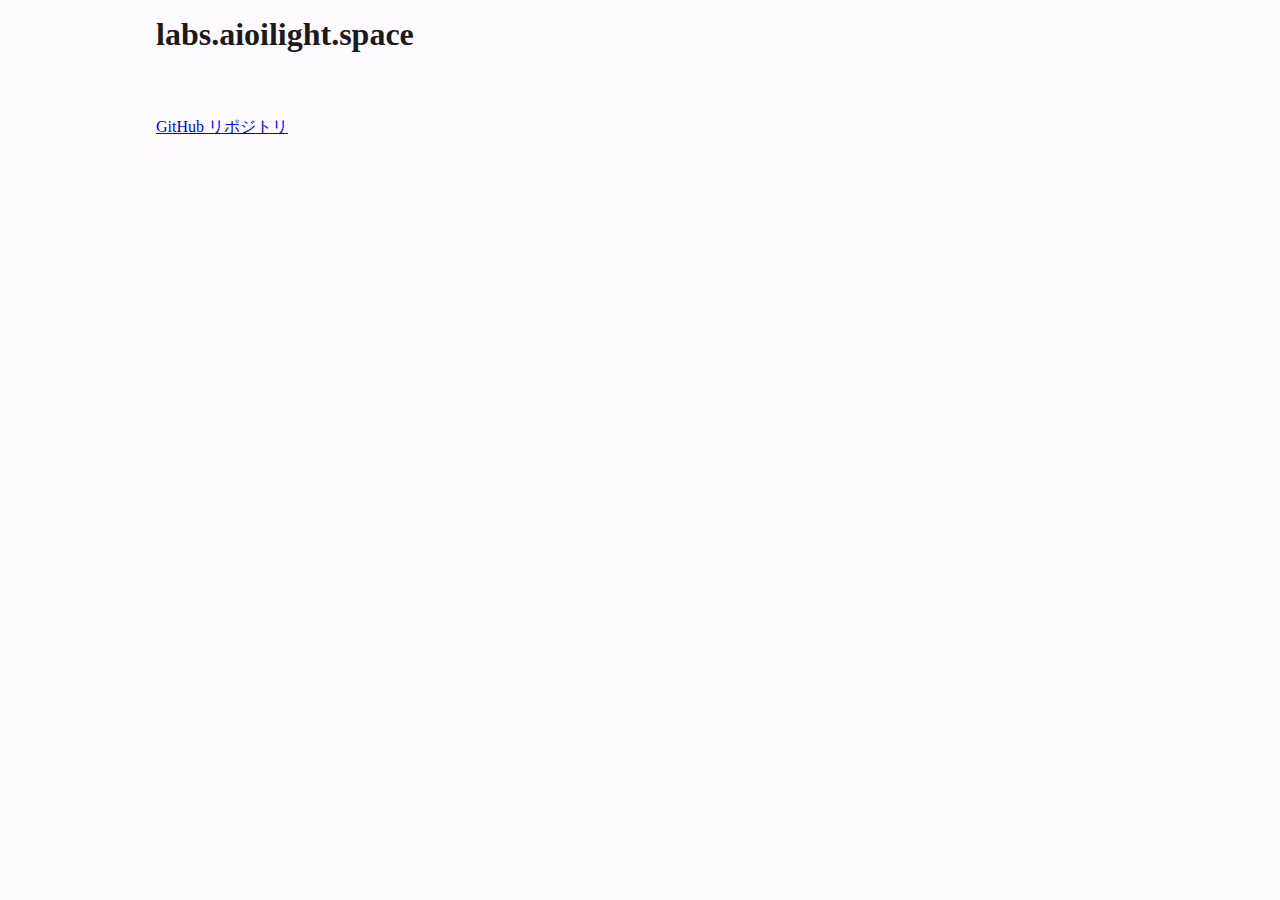
<file: index.html>
<!DOCTYPE html>
<html>
    <!--nobanner-->
    <head>
        <meta charset="utf-8">
        <meta name="viewport" content="width=device-width, initial-scale=1">
        <link rel="stylesheet" href="/global.css">
        <title>labs.aioilight.space</title>
    </head>
    <body>
        <main class="wrapper">
            <h1>labs.aioilight.space</h1>

            <div class="xrea-ad">
                <script type="text/javascript" src="https://cache1.value-domain.com/xa.j?site=aioilight.s1007.xrea.com" charset="Shift_JIS"></script>
            </div>

            <p><a href="https://github.com/AioiLight/labs.aioilight.space" target="_blank">GitHub リポジトリ</a></p>
        </main>
    </body>
</html>
</file>
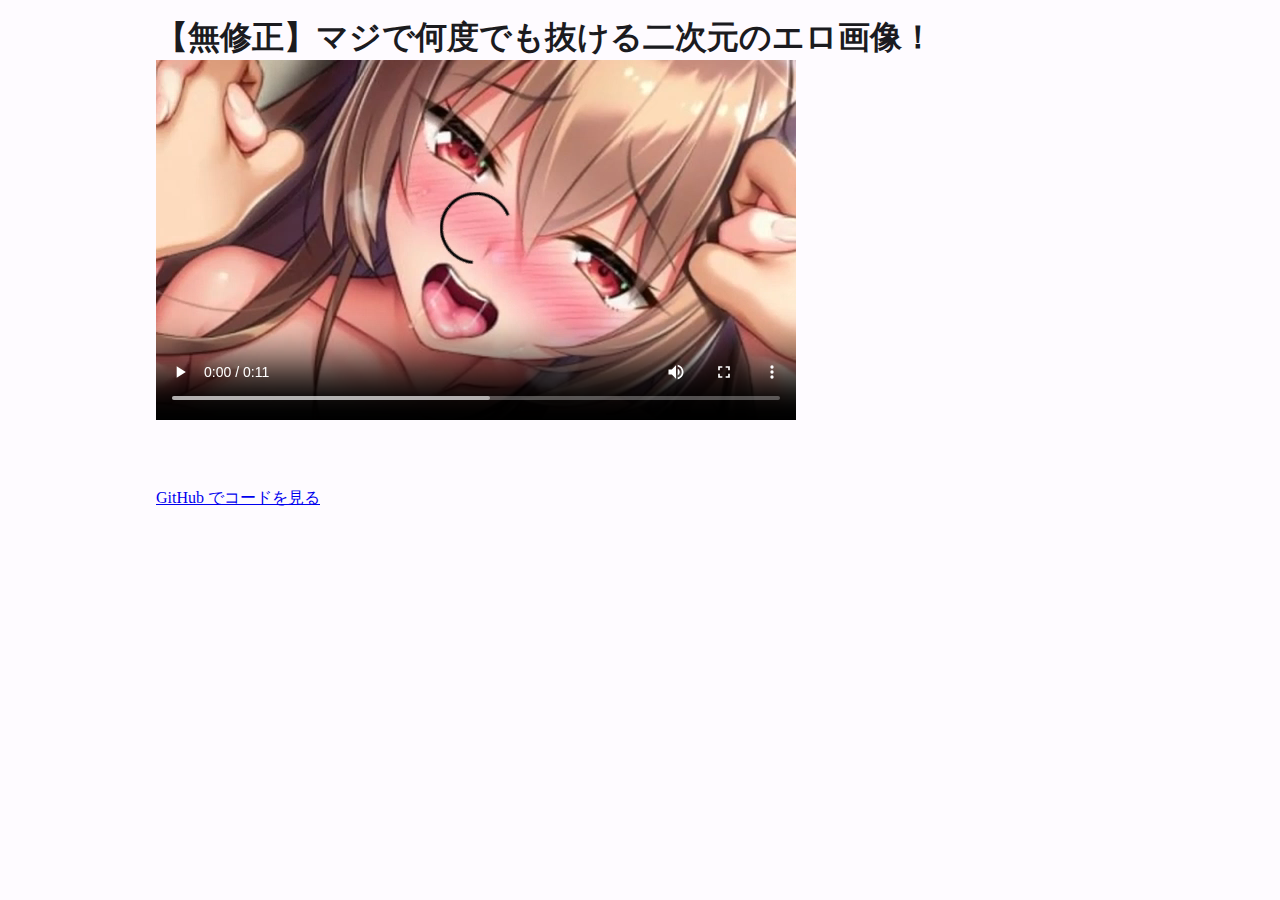
<file: shibata/index.html>
<!DOCTYPE html>
<html>
    <!--nobanner-->
    <head>
        <meta charset="utf-8">
        <meta name="viewport" content="width=device-width, initial-scale=1">
        <link rel="stylesheet" href="/global.css">
        <link rel="stylesheet" href="./index.css">
        <title>【無修正】マジで何度でも抜ける二次元のエロ画像！</title>
        <meta property="og:url" content="https://labs.aioilight.space/shibata/">
        <meta property="og:title" content="【無修正】マジで何度でも抜ける二次元のエロ画像！">
        <meta property="og:type" content="website">
        <meta property="og:description" content="【無修正】マジで何度でも抜ける二次元のエロ画像！">
        <meta property="og:image" content="https://labs.aioilight.space/shibata/shibata.webp">
        <meta name="twitter:card" content="summary_large_image">
    </head>
    <body>
        <main class="wrapper">
            <h1>【無修正】マジで何度でも抜ける二次元のエロ画像！</h1>

            <video class="player" src="./shibata.mp4" controls></video>

            <div class="xrea-ad">
                <script type="text/javascript" src="https://cache1.value-domain.com/xa.j?site=aioilight.s1007.xrea.com" charset="Shift_JIS"></script>
            </div>

            <p><a href="https://github.com/AioiLight/labs.aioilight.space/tree/main/shibata/" target="_blank">GitHub でコードを見る</a></p>
        </main>
    </body>
</html>
</file>
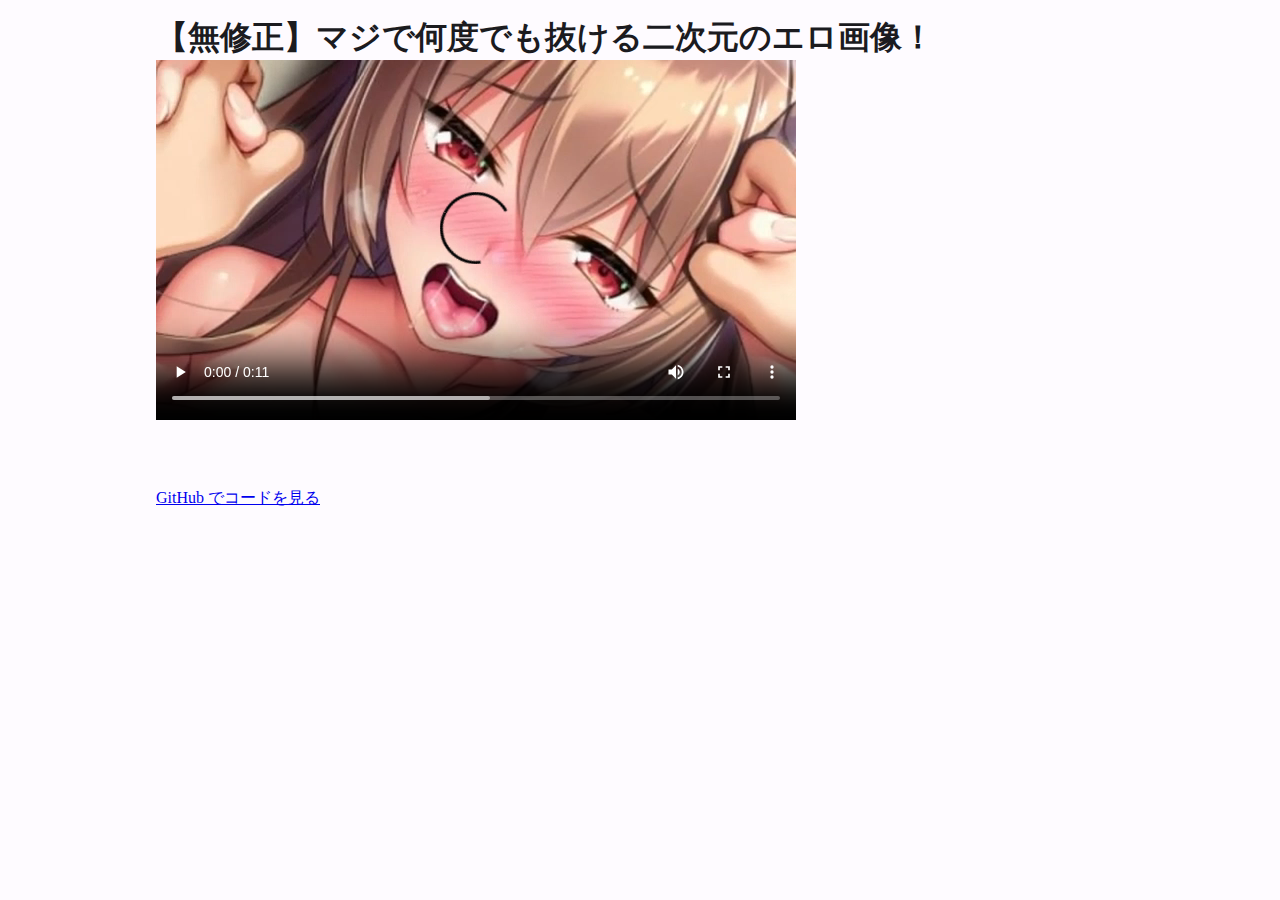
<file: tsuridouga/index.html>
<!DOCTYPE html>
<html>
    <!--nobanner-->
    <head>
        <meta charset="utf-8">
        <meta name="viewport" content="width=device-width, initial-scale=1">
        <link rel="stylesheet" href="/global.css">
        <link rel="stylesheet" href="./index.css">
        <title>【無修正】マジで何度でも抜ける二次元のエロ画像！</title>
        <meta property="og:url" content="https://labs.aioilight.space/tsuridouga/">
        <meta property="og:title" content="【無修正】マジで何度でも抜ける二次元のエロ画像！">
        <meta property="og:type" content="website">
        <meta property="og:description" content="【無修正】マジで何度でも抜ける二次元のエロ画像！">
        <meta property="og:image" content="https://labs.aioilight.space/tsuridouga/tsuridouga.webp">
        <meta name="twitter:card" content="summary_large_image">
    </head>
    <body>
        <main class="wrapper">
            <h1>【無修正】マジで何度でも抜ける二次元のエロ画像！</h1>

            <video class="player" src="./tsuridouga.mp4" controls></video>

            <div class="xrea-ad">
                <script type="text/javascript" src="https://cache1.value-domain.com/xa.j?site=aioilight.s1007.xrea.com" charset="Shift_JIS"></script>
            </div>

            <p><a href="https://github.com/AioiLight/labs.aioilight.space/tree/main/tsuridouga/" target="_blank">GitHub でコードを見る</a></p>
        </main>
    </body>
</html>
</file>
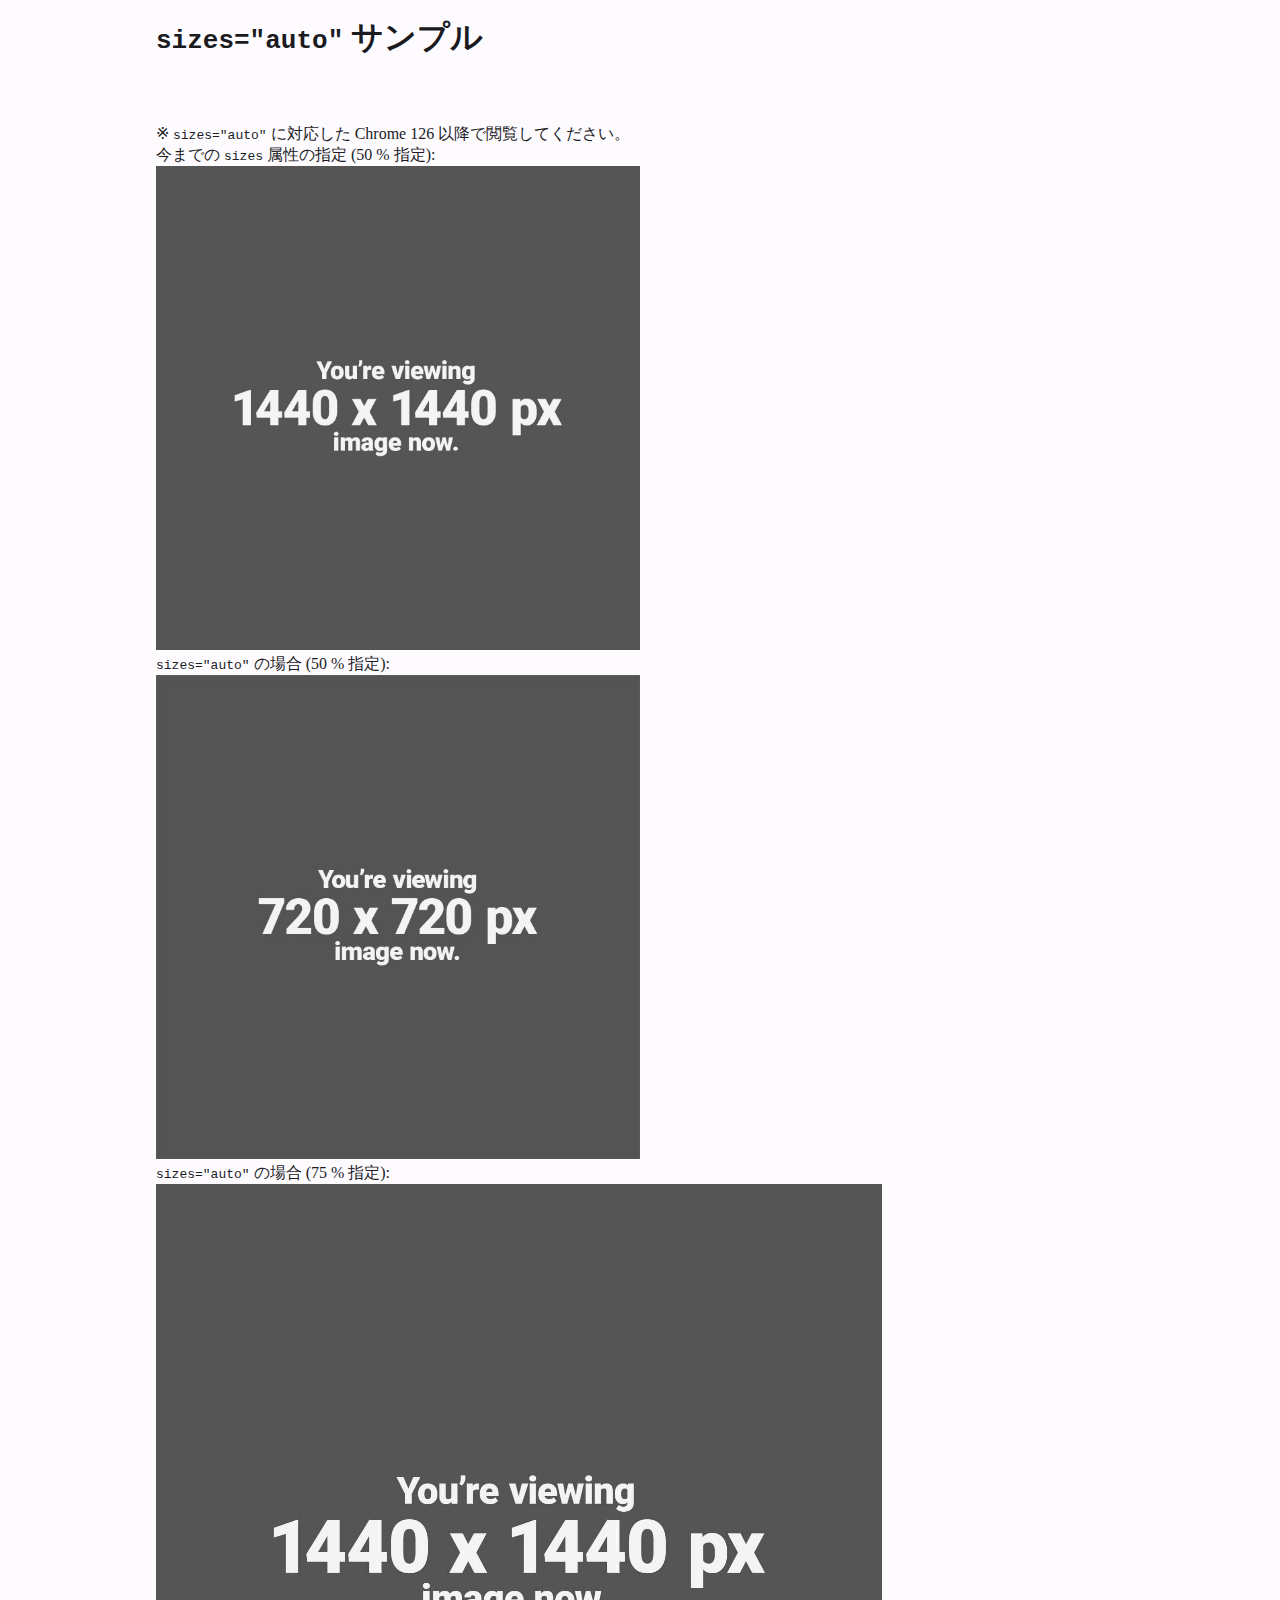
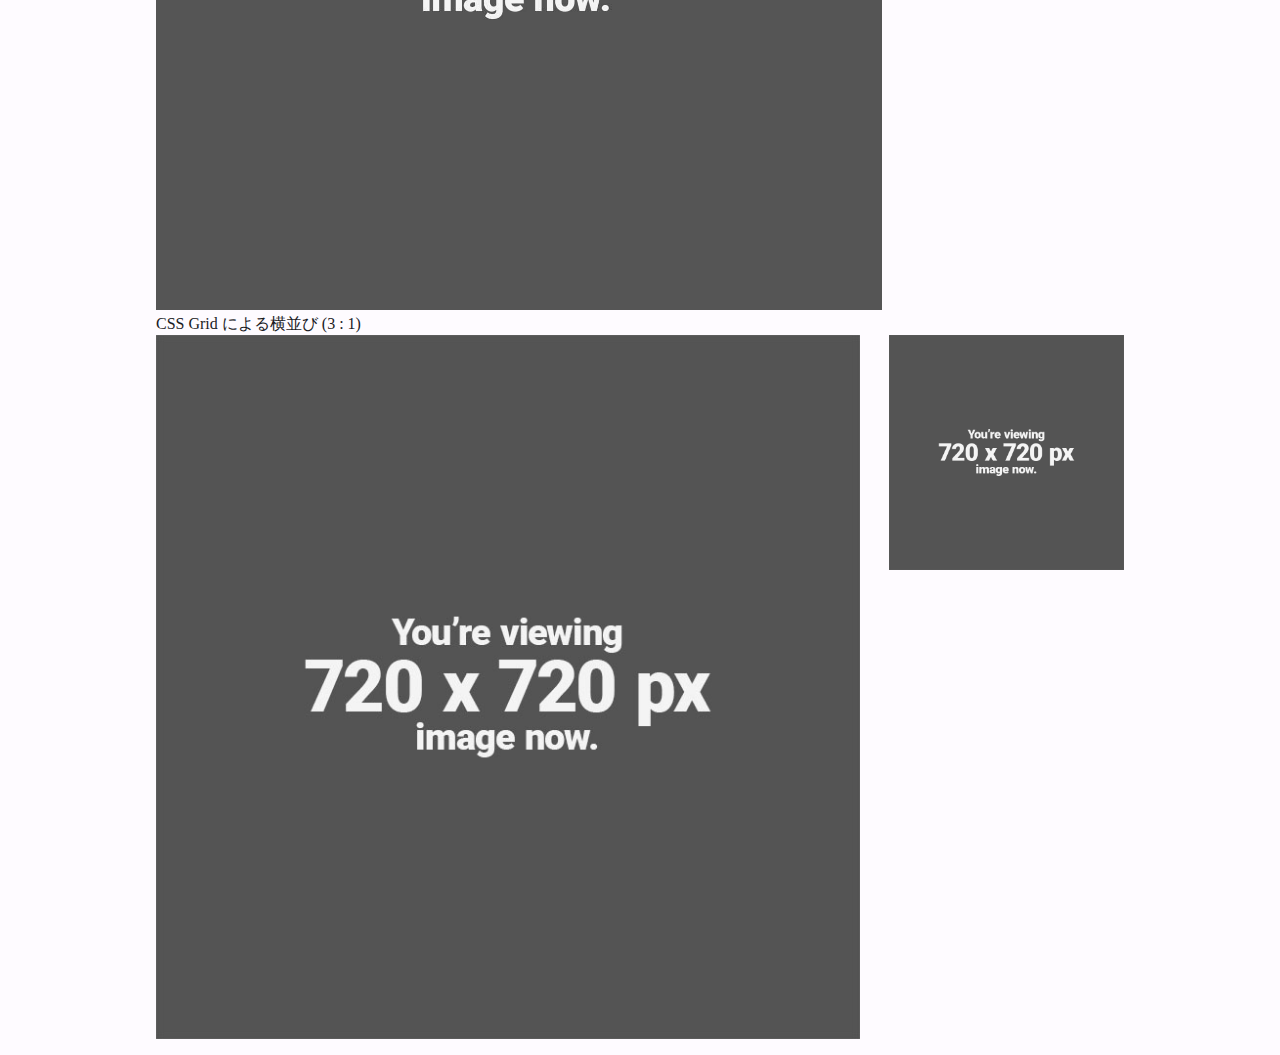
<file: wangel/sizes-auto/index.html>
<!DOCTYPE html>
<html>
    <!--nobanner-->
    <head>
        <meta charset="utf-8">
        <meta name="viewport" content="width=device-width, initial-scale=1">
        <link rel="stylesheet" href="/global.css">
        <link rel="stylesheet" href="./index.css">
        <title>sizes="auto" サンプル</title>
    </head>
    <body>
        <main class="wrapper">
            <h1><code>sizes="auto"</code> サンプル</h1>

            <div class="xrea-ad">
                <script type="text/javascript" src="https://cache1.value-domain.com/xa.j?site=aioilight.s1007.xrea.com" charset="Shift_JIS"></script>
            </div>

            <p>※ <code>sizes="auto"</code> に対応した Chrome 126 以降で閲覧してください。</p>

            <p>今までの <code>sizes</code> 属性の指定 (50 % 指定): </p>
            <img srcset="image@1440.jpg 1440w, image@720.jpg 720w, image@360.jpg 360w" sizes="50vw" src="image@360.jpg" width="360" height="360" loading="lazy" alt="">

            <p><code>sizes="auto"</code> の場合 (50 % 指定):</p>
            <img srcset="image@1440.jpg 1440w, image@720.jpg 720w, image@360.jpg 360w" sizes="auto" src="image@360.jpg" width="360" height="360" loading="lazy" alt="">

            <p><code>sizes="auto"</code> の場合 (75 % 指定):</p>
            <img srcset="image@1440.jpg 1440w, image@720.jpg 720w, image@360.jpg 360w" sizes="auto" src="image@360.jpg" width="360" height="360" loading="lazy" alt="" class="size2">

            <p>CSS Grid による横並び (3 : 1)</p>
            <div class="grid">
                <img srcset="image@1440.jpg 1440w, image@720.jpg 720w, image@360.jpg 360w" sizes="auto" src="image@360.jpg" width="360" height="360" loading="lazy" alt="" class="size3">
                <img srcset="image@1440.jpg 1440w, image@720.jpg 720w, image@360.jpg 360w" sizes="auto" src="image@360.jpg" width="360" height="360" loading="lazy" alt="" class="size3">
            </div>
        </main>
    </body>
</html>
</file>
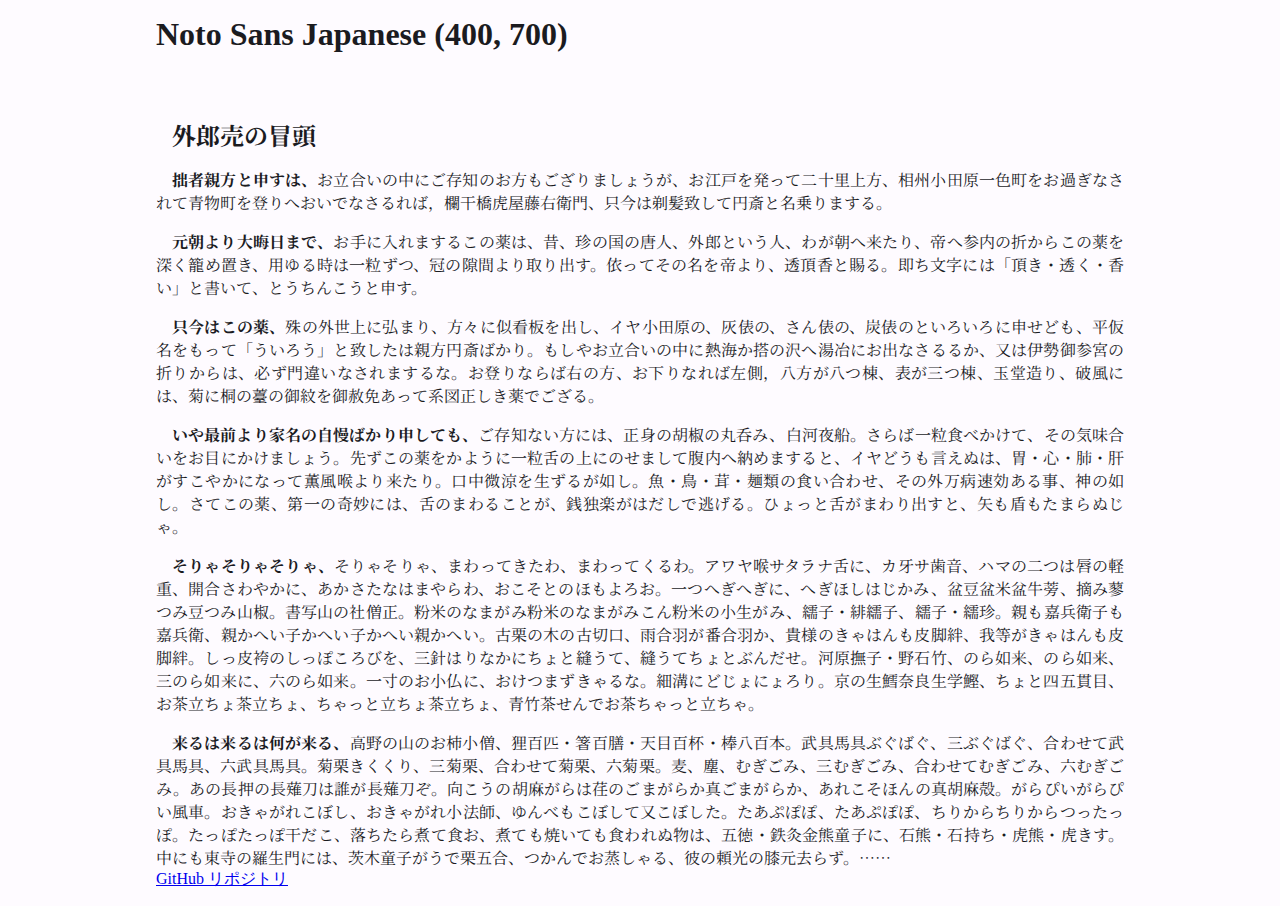
<file: noto-serif/non-variable.html>
<!DOCTYPE html>
<html>
    <!--nobanner-->
    <head>
        <meta charset="utf-8">
        <meta name="viewport" content="width=device-width, initial-scale=1">
        <link rel="stylesheet" href="/global.css">
        <link rel="preconnect" href="https://fonts.googleapis.com">
        <link rel="preconnect" href="https://fonts.gstatic.com" crossorigin>
        <link href="https://fonts.googleapis.com/css2?family=Noto+Serif+JP:wght@400;700&display=swap" rel="stylesheet">
        <title>Noto Sans Japanese (400, 700)</title>
        <style>
            .notoserif {
                font-family: "Noto Serif JP", serif;
                text-align: justify;
                text-indent: 1em;
            }
            .lead {
                font-size: 1.5em;
                font-weight: 700;
            }
            .notoserif p + p {
                margin-block-start: 1em;
            }
        </style>
    </head>
    <body>
        <main class="wrapper">
            <h1>Noto Sans Japanese (400, 700)</h1>

            <div class="xrea-ad">
                <script type="text/javascript" src="https://cache1.value-domain.com/xa.j?site=aioilight.s1007.xrea.com" charset="Shift_JIS"></script>
            </div>

            <div class="notoserif">
                <p class="lead">外郎売の冒頭</p>
                <p>
                    <b>拙者親⽅と申すは、</b>お⽴合いの中にご存知のお⽅もござりましょうが、お江⼾を発って⼆⼗⾥上⽅、相州⼩⽥原⼀⾊町をお過ぎなされて⻘物町を登りへおいでなさるれば，欄⼲橋⻁屋藤右衛⾨、只今は剃髪致して円斎と名乗りまする。
                </p>
                <p>
                    <b>元朝より⼤晦⽇まで、</b>お⼿に⼊れまするこの薬は、昔、珍の国の唐⼈、外郎という⼈、わが朝へ来たり、帝へ参内の折からこの薬を深く籠め置き、⽤ゆる時は⼀粒ずつ、冠の隙間より取り出す。依ってその名を帝より、透頂⾹と賜る。即ち⽂字には「頂き・透く・⾹い」と書いて、とうちんこうと申す。
                </p>
                <p>
                    <b>只今はこの薬、</b>殊の外世上に弘まり、⽅々に似看板を出し、イヤ⼩⽥原の、灰俵の、さん俵の、炭俵のといろいろに申せども、平仮名をもって「ういろう」と致したは親⽅円斎ばかり。もしやお⽴合いの中に熱海か搭の沢へ湯冶にお出なさるるか、⼜は伊勢御参宮の折りからは、必ず⾨違いなされまするな。お登りならば右の⽅、お下りなれば左側，⼋⽅が⼋つ棟、表が三つ棟、⽟堂造り、破⾵には、菊に桐の薹の御紋を御赦免あって系図正しき薬でござる。
                </p>
                <p>
                    <b>いや最前より家名の⾃慢ばかり申しても、</b>ご存知ない⽅には、正⾝の胡椒の丸呑み、⽩河夜船。さらば⼀粒⾷べかけて、その気味合いをお⽬にかけましょう。先ずこの薬をかように⼀粒⾆の上にのせまして腹内へ納めますると、イヤどうも⾔えぬは、胃・⼼・肺・肝がすこやかになって薫⾵喉より来たり。⼝中微涼を⽣ずるが如し。⿂・⿃・茸・麺類の⾷い合わせ、その外万病速効ある事、神の如し。さてこの薬、第⼀の奇妙には、⾆のまわることが、銭独楽がはだしで逃げる。ひょっと⾆がまわり出すと、⽮も盾もたまらぬじゃ。
                </p>
                <p>
                    <b>そりゃそりゃそりゃ、</b>そりゃそりゃ、まわってきたわ、まわってくるわ。アワヤ喉サタラナ⾆に、カ⽛サ⻭⾳、ハマの⼆つは唇の軽重、開合さわやかに、あかさたなはまやらわ、おこそとのほもよろお。⼀つへぎへぎに、へぎほしはじかみ、盆⾖盆⽶盆⽜蒡、摘み蓼つみ⾖つみ⼭椒。書写⼭の社僧正。粉⽶のなまがみ粉⽶のなまがみこん粉⽶の⼩⽣がみ、繻⼦・緋繻⼦、繻⼦・繻珍。親も嘉兵衛⼦も嘉兵衛、親かへい⼦かへい⼦かへい親かへい。古栗の⽊の古切⼝、⾬合⽻が番合⽻か、貴様のきゃはんも⽪脚絆、我等がきゃはんも⽪脚絆。しっ⽪袴のしっぽころびを、三針はりなかにちょと縫うて、縫うてちょとぶんだせ。河原撫⼦・野⽯⽵、のら如来、のら如来、三のら如来に、六のら如来。⼀⼨のお⼩仏に、おけつまずきゃるな。細溝にどじょにょろり。京の⽣鱈奈良⽣学鰹、ちょと四五貫⽬、お茶⽴ちょ茶⽴ちょ、ちゃっと⽴ちょ茶⽴ちょ、⻘⽵茶せんでお茶ちゃっと⽴ちゃ。
                </p>
                <p>
                    <b>来るは来るは何が来る、</b>⾼野の⼭のお杮⼩僧、狸百匹・箸百膳・天⽬百杯・棒⼋百本。武具⾺具ぶぐばぐ、三ぶぐばぐ、合わせて武具⾺具、六武具⾺具。菊栗きくくり、三菊栗、合わせて菊栗、六菊栗。⻨、塵、むぎごみ、三むぎごみ、合わせてむぎごみ、六むぎごみ。あの⻑押の⻑薙⼑は誰が⻑薙⼑ぞ。向こうの胡⿇がらは荏のごまがらか真ごまがらか、あれこそほんの真胡⿇殻。がらぴいがらぴい⾵⾞。おきゃがれこぼし、おきゃがれ⼩法師、ゆんべもこぼして⼜こぼした。たあぷぽぽ、たあぷぽぽ、ちりからちりからつったっぽ。たっぽたっぽ⼲だこ、落ちたら煮て⾷お、煮ても焼いても⾷われぬ物は、五徳・鉄灸⾦熊童⼦に、⽯熊・⽯持ち・⻁熊・⻁きす。中にも東寺の羅⽣⾨には、茨⽊童⼦がうで栗五合、つかんでお蒸しゃる、彼の頼光の膝元去らず。……
                </p>
            </div>

            <p><a href="https://github.com/AioiLight/labs.aioilight.space" target="_blank">GitHub リポジトリ</a></p>
        </main>
    </body>
</html>
</file>
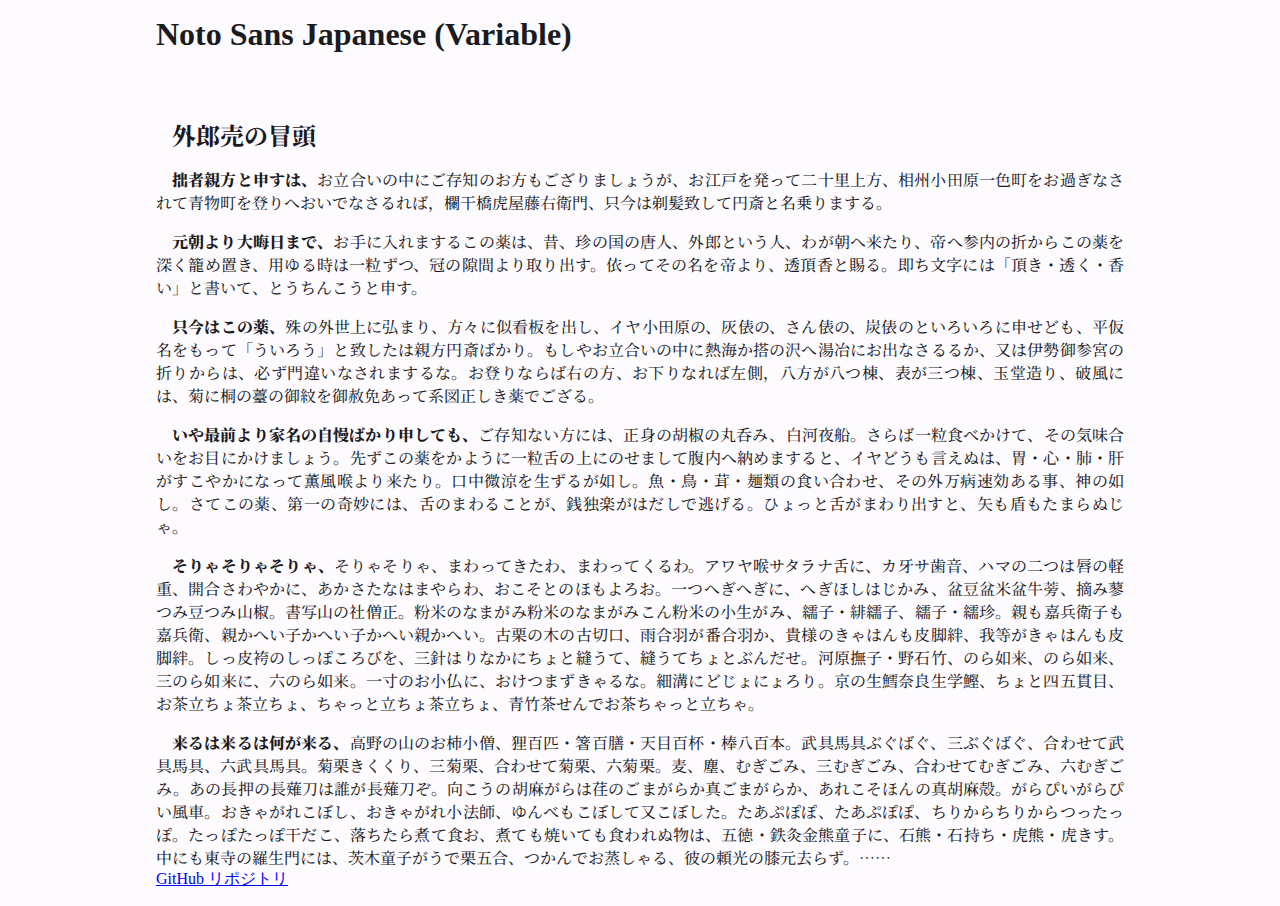
<file: noto-serif/variable.html>
<!DOCTYPE html>
<html>
    <!--nobanner-->
    <head>
        <meta charset="utf-8">
        <meta name="viewport" content="width=device-width, initial-scale=1">
        <link rel="stylesheet" href="/global.css">
        <link rel="preconnect" href="https://fonts.googleapis.com">
        <link rel="preconnect" href="https://fonts.gstatic.com" crossorigin>
        <link href="https://fonts.googleapis.com/css2?family=Noto+Serif+JP:wght@200..900&display=swap" rel="stylesheet">
        <title>Noto Sans Japanese (Variable)</title>
        <style>
            .notoserif {
                font-family: "Noto Serif JP", serif;
                text-align: justify;
                text-indent: 1em;
                font-weight: 450;
            }
            .lead {
                font-size: 1.5em;
                font-weight: 750;
            }
            b {
                font-weight: 850;
            }
            .notoserif p + p {
                margin-block-start: 1em;
            }
        </style>
    </head>
    <body>
        <main class="wrapper">
            <h1>Noto Sans Japanese (Variable)</h1>

            <div class="xrea-ad">
                <script type="text/javascript" src="https://cache1.value-domain.com/xa.j?site=aioilight.s1007.xrea.com" charset="Shift_JIS"></script>
            </div>

            <div class="notoserif">
                <p class="lead">外郎売の冒頭</p>
                <p>
                    <b>拙者親⽅と申すは、</b>お⽴合いの中にご存知のお⽅もござりましょうが、お江⼾を発って⼆⼗⾥上⽅、相州⼩⽥原⼀⾊町をお過ぎなされて⻘物町を登りへおいでなさるれば，欄⼲橋⻁屋藤右衛⾨、只今は剃髪致して円斎と名乗りまする。
                </p>
                <p>
                    <b>元朝より⼤晦⽇まで、</b>お⼿に⼊れまするこの薬は、昔、珍の国の唐⼈、外郎という⼈、わが朝へ来たり、帝へ参内の折からこの薬を深く籠め置き、⽤ゆる時は⼀粒ずつ、冠の隙間より取り出す。依ってその名を帝より、透頂⾹と賜る。即ち⽂字には「頂き・透く・⾹い」と書いて、とうちんこうと申す。
                </p>
                <p>
                    <b>只今はこの薬、</b>殊の外世上に弘まり、⽅々に似看板を出し、イヤ⼩⽥原の、灰俵の、さん俵の、炭俵のといろいろに申せども、平仮名をもって「ういろう」と致したは親⽅円斎ばかり。もしやお⽴合いの中に熱海か搭の沢へ湯冶にお出なさるるか、⼜は伊勢御参宮の折りからは、必ず⾨違いなされまするな。お登りならば右の⽅、お下りなれば左側，⼋⽅が⼋つ棟、表が三つ棟、⽟堂造り、破⾵には、菊に桐の薹の御紋を御赦免あって系図正しき薬でござる。
                </p>
                <p>
                    <b>いや最前より家名の⾃慢ばかり申しても、</b>ご存知ない⽅には、正⾝の胡椒の丸呑み、⽩河夜船。さらば⼀粒⾷べかけて、その気味合いをお⽬にかけましょう。先ずこの薬をかように⼀粒⾆の上にのせまして腹内へ納めますると、イヤどうも⾔えぬは、胃・⼼・肺・肝がすこやかになって薫⾵喉より来たり。⼝中微涼を⽣ずるが如し。⿂・⿃・茸・麺類の⾷い合わせ、その外万病速効ある事、神の如し。さてこの薬、第⼀の奇妙には、⾆のまわることが、銭独楽がはだしで逃げる。ひょっと⾆がまわり出すと、⽮も盾もたまらぬじゃ。
                </p>
                <p>
                    <b>そりゃそりゃそりゃ、</b>そりゃそりゃ、まわってきたわ、まわってくるわ。アワヤ喉サタラナ⾆に、カ⽛サ⻭⾳、ハマの⼆つは唇の軽重、開合さわやかに、あかさたなはまやらわ、おこそとのほもよろお。⼀つへぎへぎに、へぎほしはじかみ、盆⾖盆⽶盆⽜蒡、摘み蓼つみ⾖つみ⼭椒。書写⼭の社僧正。粉⽶のなまがみ粉⽶のなまがみこん粉⽶の⼩⽣がみ、繻⼦・緋繻⼦、繻⼦・繻珍。親も嘉兵衛⼦も嘉兵衛、親かへい⼦かへい⼦かへい親かへい。古栗の⽊の古切⼝、⾬合⽻が番合⽻か、貴様のきゃはんも⽪脚絆、我等がきゃはんも⽪脚絆。しっ⽪袴のしっぽころびを、三針はりなかにちょと縫うて、縫うてちょとぶんだせ。河原撫⼦・野⽯⽵、のら如来、のら如来、三のら如来に、六のら如来。⼀⼨のお⼩仏に、おけつまずきゃるな。細溝にどじょにょろり。京の⽣鱈奈良⽣学鰹、ちょと四五貫⽬、お茶⽴ちょ茶⽴ちょ、ちゃっと⽴ちょ茶⽴ちょ、⻘⽵茶せんでお茶ちゃっと⽴ちゃ。
                </p>
                <p>
                    <b>来るは来るは何が来る、</b>⾼野の⼭のお杮⼩僧、狸百匹・箸百膳・天⽬百杯・棒⼋百本。武具⾺具ぶぐばぐ、三ぶぐばぐ、合わせて武具⾺具、六武具⾺具。菊栗きくくり、三菊栗、合わせて菊栗、六菊栗。⻨、塵、むぎごみ、三むぎごみ、合わせてむぎごみ、六むぎごみ。あの⻑押の⻑薙⼑は誰が⻑薙⼑ぞ。向こうの胡⿇がらは荏のごまがらか真ごまがらか、あれこそほんの真胡⿇殻。がらぴいがらぴい⾵⾞。おきゃがれこぼし、おきゃがれ⼩法師、ゆんべもこぼして⼜こぼした。たあぷぽぽ、たあぷぽぽ、ちりからちりからつったっぽ。たっぽたっぽ⼲だこ、落ちたら煮て⾷お、煮ても焼いても⾷われぬ物は、五徳・鉄灸⾦熊童⼦に、⽯熊・⽯持ち・⻁熊・⻁きす。中にも東寺の羅⽣⾨には、茨⽊童⼦がうで栗五合、つかんでお蒸しゃる、彼の頼光の膝元去らず。……
                </p>
            </div>

            <p><a href="https://github.com/AioiLight/labs.aioilight.space" target="_blank">GitHub リポジトリ</a></p>
        </main>
    </body>
</html>
</file>
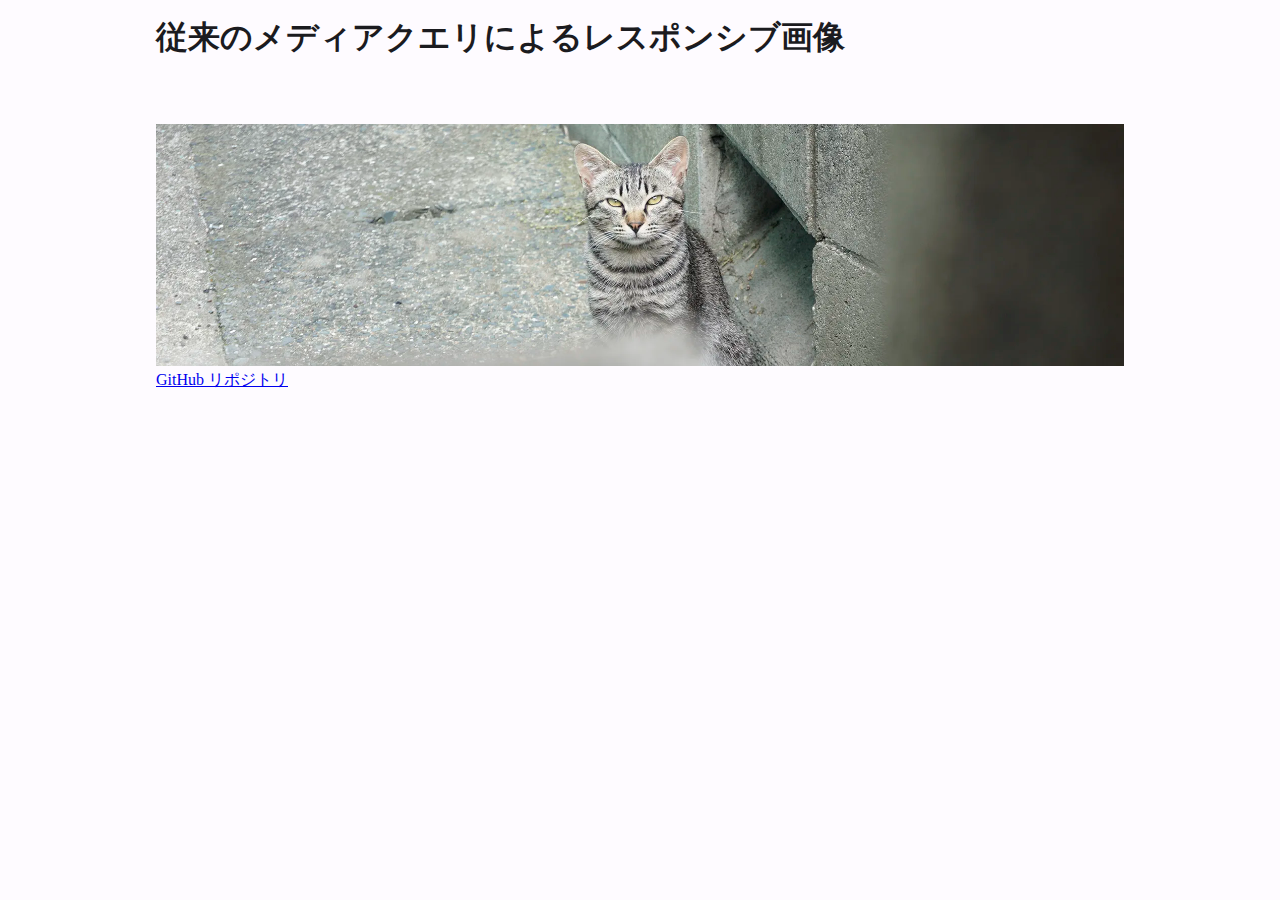
<file: responsive-image/old-style.html>
<!DOCTYPE html>
<html>
    <!--nobanner-->
    <head>
        <meta charset="utf-8">
        <meta name="viewport" content="width=device-width, initial-scale=1">
        <link rel="stylesheet" href="/global.css">
        <title>従来のメディアクエリによるレスポンシブ画像</title>
        <style>
            @media (max-width: 480px) {
                .pc {
                    display: none;
                }
            }
            @media not all and (max-width: 480px) {
                .sp {
                    display: none;
                }
            }
        </style>
    </head>
    <body>
        <main class="wrapper">
            <h1>従来のメディアクエリによるレスポンシブ画像</h1>

            <div class="xrea-ad">
                <script type="text/javascript" src="https://cache1.value-domain.com/xa.j?site=aioilight.s1007.xrea.com" charset="Shift_JIS"></script>
            </div>

            <img class="sp" src="sp.webp" alt="野良猫の写真。">
            <img class="pc" src="pc.webp" alt="野良猫の写真。">

            <p><a href="https://github.com/AioiLight/labs.aioilight.space" target="_blank">GitHub リポジトリ</a></p>
        </main>
    </body>
</html>
</file>
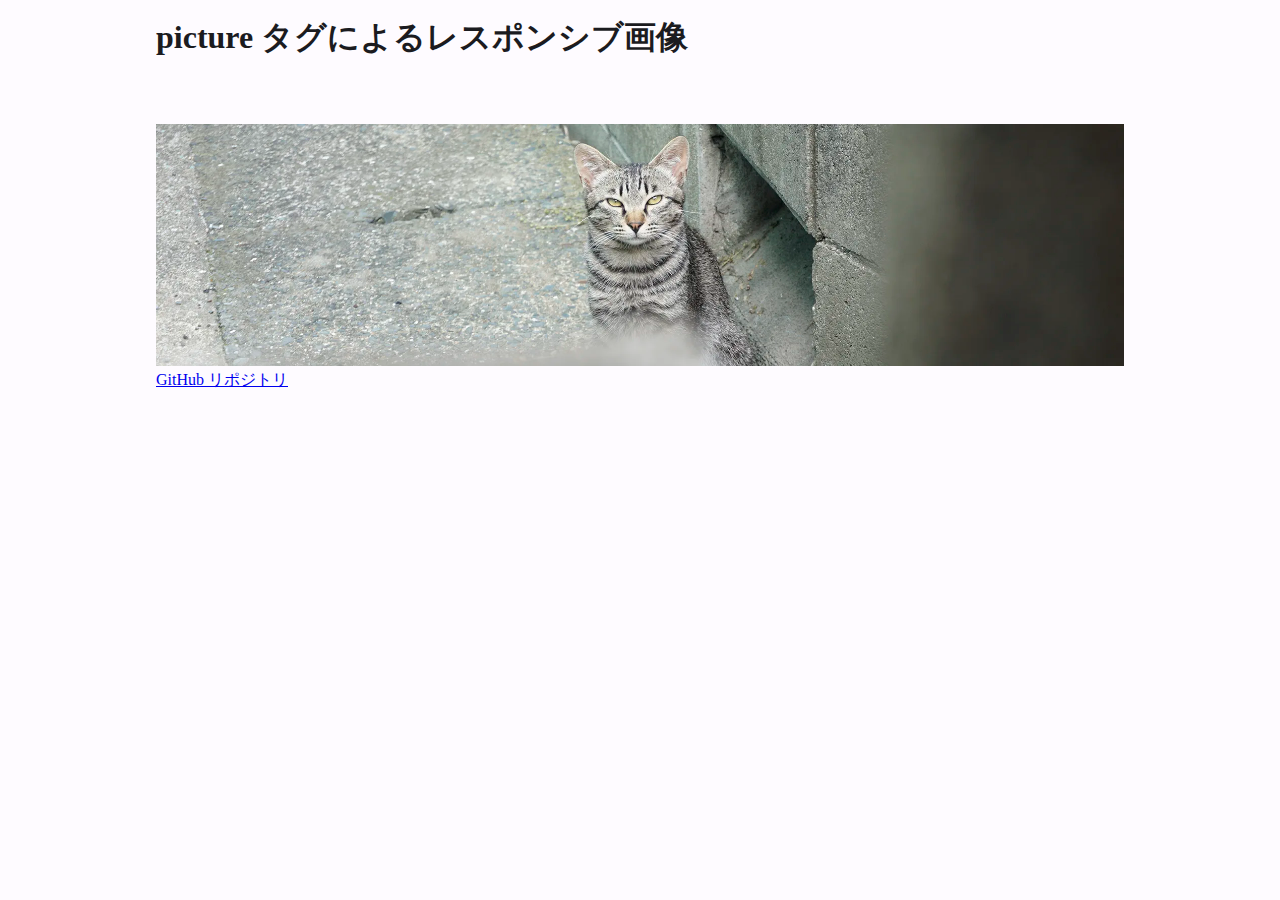
<file: responsive-image/picture-tag.html>
<!DOCTYPE html>
<html>
    <!--nobanner-->
    <head>
        <meta charset="utf-8">
        <meta name="viewport" content="width=device-width, initial-scale=1">
        <link rel="stylesheet" href="/global.css">
        <title>picture タグによるレスポンシブ画像</title>
        <style>
        </style>
    </head>
    <body>
        <main class="wrapper">
            <h1>picture タグによるレスポンシブ画像</h1>

            <div class="xrea-ad">
                <script type="text/javascript" src="https://cache1.value-domain.com/xa.j?site=aioilight.s1007.xrea.com" charset="Shift_JIS"></script>
            </div>

            <picture>
                <source srcset="sp.webp" media="(max-width: 480px)">
                <img src="pc.webp" alt="野良猫の写真。">
            </picture>

            <p><a href="https://github.com/AioiLight/labs.aioilight.space" target="_blank">GitHub リポジトリ</a></p>
        </main>
    </body>
</html>
</file>
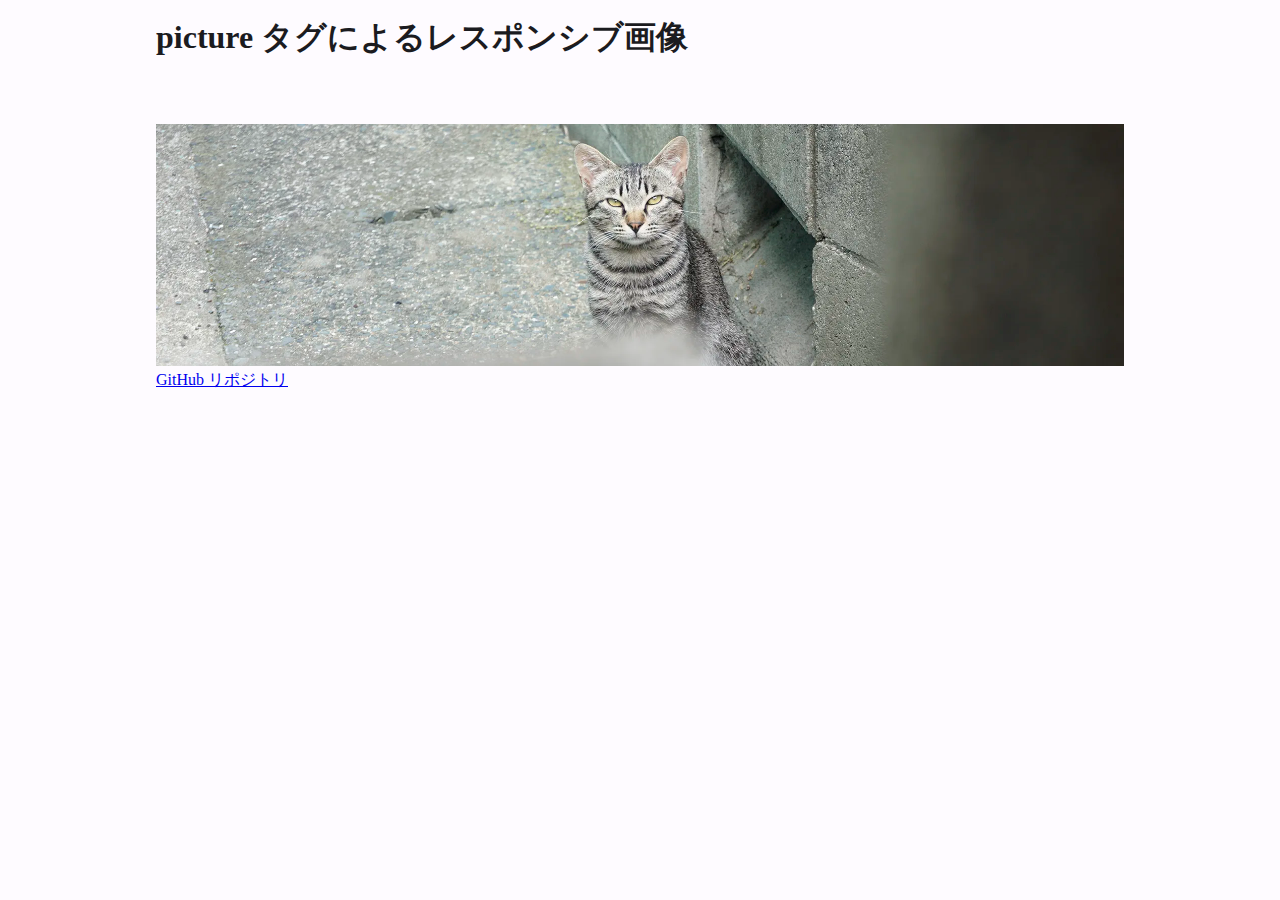
<file: responsive-image/picture-tag2.html>
<!DOCTYPE html>
<html>
    <!--nobanner-->
    <head>
        <meta charset="utf-8">
        <meta name="viewport" content="width=device-width, initial-scale=1">
        <link rel="stylesheet" href="/global.css">
        <title>picture タグによるレスポンシブ画像</title>
        <style>
        </style>
    </head>
    <body>
        <main class="wrapper">
            <h1>picture タグによるレスポンシブ画像</h1>

            <div class="xrea-ad">
                <script type="text/javascript" src="https://cache1.value-domain.com/xa.j?site=aioilight.s1007.xrea.com" charset="Shift_JIS"></script>
            </div>

            <picture>
                <source srcset="sp.webp 640w, sp_half.webp 320w" media="(max-width: 480px)" sizes="95vw">
                <img src="pc.webp" srcset="pc.webp 1920w, pc_half.webp 960w" sizes="95vw" alt="野良猫の写真。">
            </picture>

            <p><a href="https://github.com/AioiLight/labs.aioilight.space" target="_blank">GitHub リポジトリ</a></p>
        </main>
    </body>
</html>
</file>
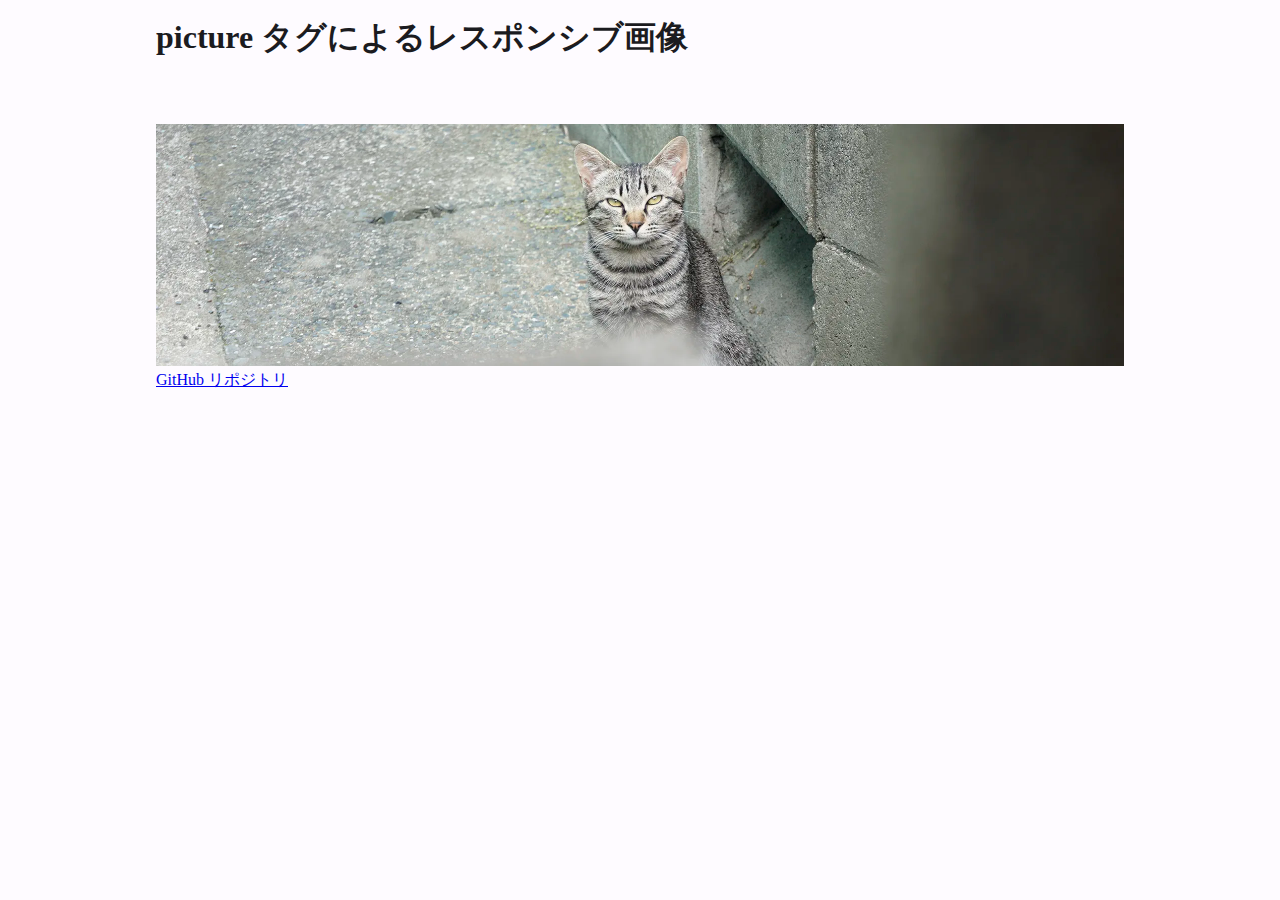
<file: responsive-image/picture-tag3.html>
<!DOCTYPE html>
<html>
    <!--nobanner-->
    <head>
        <meta charset="utf-8">
        <meta name="viewport" content="width=device-width, initial-scale=1">
        <link rel="stylesheet" href="/global.css">
        <title>picture タグによるレスポンシブ画像</title>
        <style>
        </style>
    </head>
    <body>
        <main class="wrapper">
            <h1>picture タグによるレスポンシブ画像</h1>

            <div class="xrea-ad">
                <script type="text/javascript" src="https://cache1.value-domain.com/xa.j?site=aioilight.s1007.xrea.com" charset="Shift_JIS"></script>
            </div>

            <script>
                const p = document.createElement('picture');
                p.innerHTML = '<source srcset="sp.webp" media="(max-width: 480px)"><img src="pc.webp" alt="野良猫の写真。">';
                document.querySelector('.xrea-ad').after(p);
            </script>

            <p><a href="https://github.com/AioiLight/labs.aioilight.space" target="_blank">GitHub リポジトリ</a></p>
        </main>
    </body>
</html>
</file>
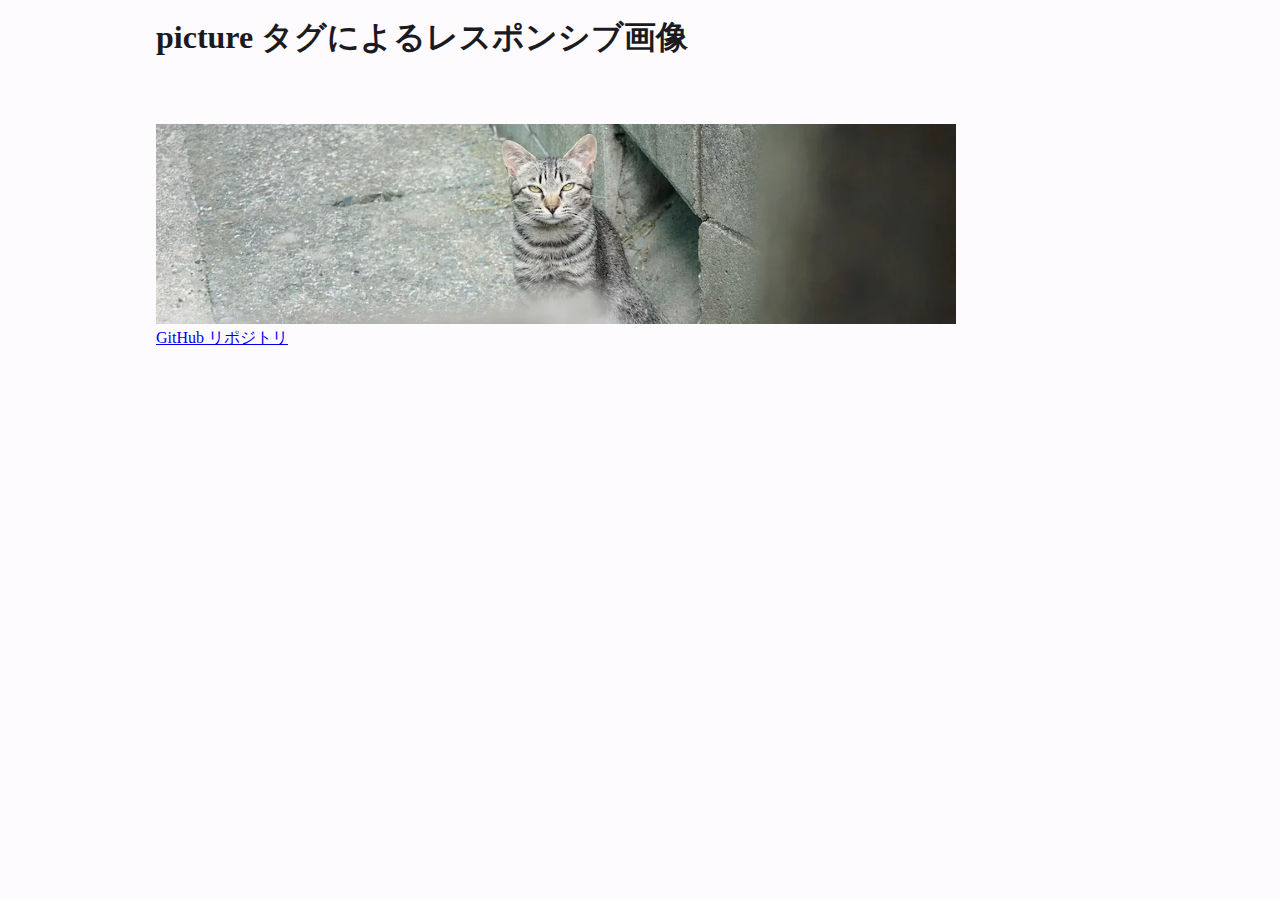
<file: responsive-image/picture-tag4.html>
<!DOCTYPE html>
<html>
    <!--nobanner-->
    <head>
        <meta charset="utf-8">
        <meta name="viewport" content="width=device-width, initial-scale=1">
        <link rel="stylesheet" href="/global.css">
        <title>picture タグによるレスポンシブ画像</title>
        <style>
        </style>
    </head>
    <body>
        <main class="wrapper">
            <h1>picture タグによるレスポンシブ画像</h1>

            <div class="xrea-ad">
                <script type="text/javascript" src="https://cache1.value-domain.com/xa.j?site=aioilight.s1007.xrea.com" charset="Shift_JIS"></script>
            </div>

            <picture>
                <source srcset="sp.webp 640w, sp_half.webp 320w" media="(max-width: 480px)" sizes="50em">
                <img src="pc.webp" srcset="pc.webp 1920w, pc_half.webp 960w" sizes="50em" alt="野良猫の写真。">
            </picture>

            <p><a href="https://github.com/AioiLight/labs.aioilight.space" target="_blank">GitHub リポジトリ</a></p>
        </main>
    </body>
</html>
</file>
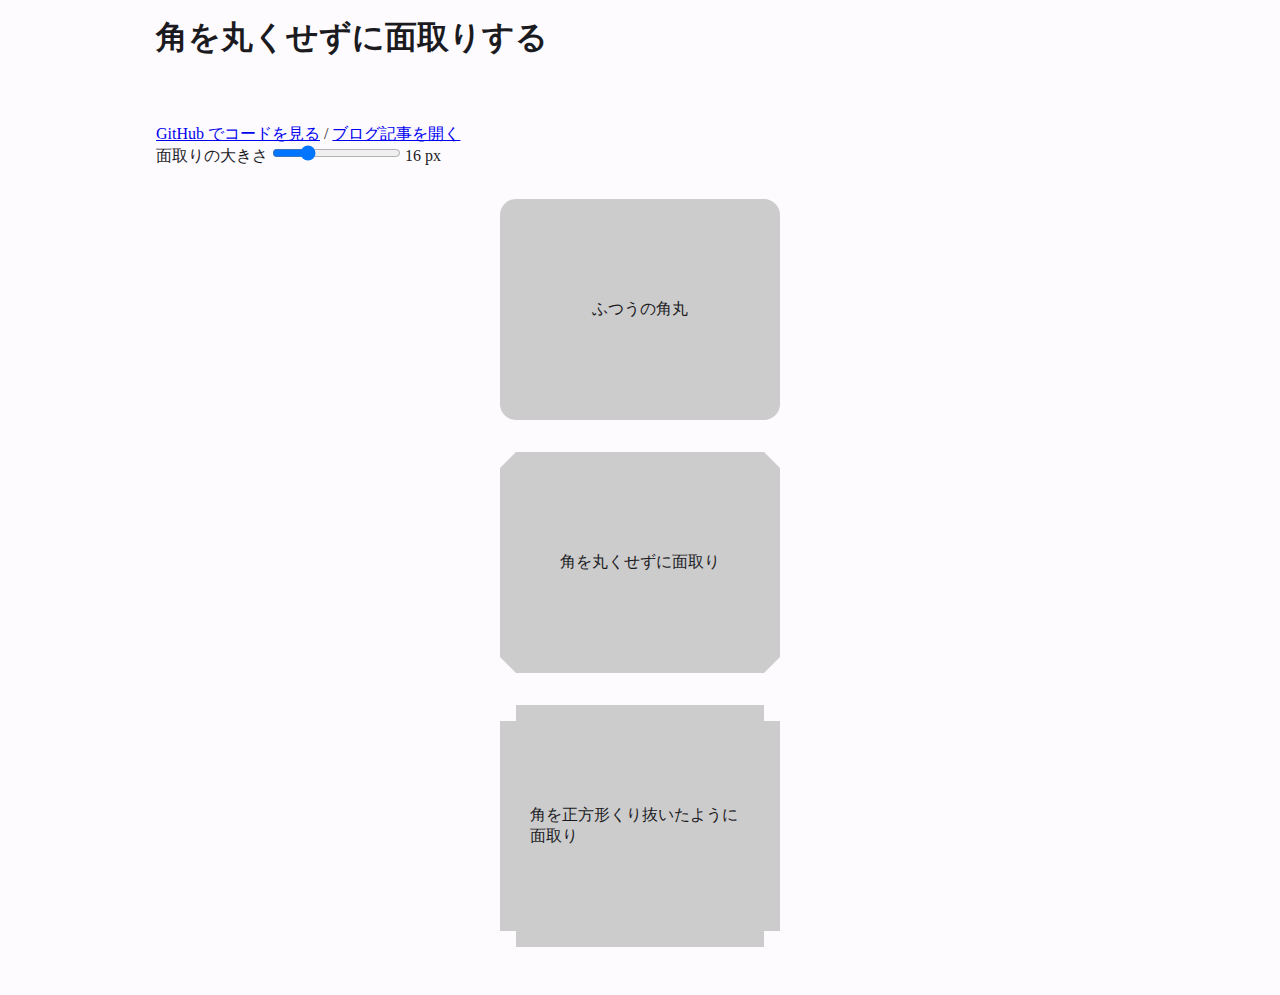
<file: wangel/bevel-box/sample01.html>
<!DOCTYPE html>
<html>
    <!--nobanner-->
    <head>
        <meta charset="utf-8">
        <meta name="viewport" content="width=device-width, initial-scale=1">
        <link rel="stylesheet" href="/global.css">
        <link rel="stylesheet" href="./sample01.css">
        <title>角を丸くせずに面取りする</title>
    </head>
    <body>
        <main class="wrapper">
            <h1>角を丸くせずに面取りする</h1>

            <div class="xrea-ad">
                <script type="text/javascript" src="https://cache1.value-domain.com/xa.j?site=aioilight.s1007.xrea.com" charset="Shift_JIS"></script>
            </div>

            <p><a href="https://github.com/AioiLight/labs.aioilight.space/tree/main/wangel/bevel-box/" target="_blank">GitHub でコードを見る</a> / <a href="#" target="_blank">ブログ記事を開く</a></p>

            
            <p>
                <label for="radius">面取りの大きさ</label>
                <input type="range" id="radius" min="0" max="64" value="16" step="1">
                <output for="radius" id="result">16</output> px
            </p>

            <div class="boxes">
                <div class="box normal">
                    <p>ふつうの角丸</p>
                </div>
                <div class="box bevel">
                    <p>角を丸くせずに面取り</p>
                </div>
                <div class="box square-clipped">
                    <p>角を正方形くり抜いたように面取り</p>
                </div>
            </div>

            <script>
                const radius = document.querySelector("#radius");
                const result = document.querySelector("#result");
                const boxes = document.querySelector(".boxes");

                radius.addEventListener("input", () => {    
                    result.value = radius.value;
                    boxes.style.setProperty("--radius", radius.value + "px");
                });
            </script>
        </main>
    </body>
</html>
</file>
<file: global.css>
@charset "utf-8";

* {
    margin: 0;
    padding: 0;
    box-sizing: border-box;
    overflow-wrap: break-word;
}

:root {
    background: #fefbff;
    color: #1b1b1f;

    --nice-color: #ccc;

    scroll-behavior: smooth;
    color-scheme: dark light;
}

@media (prefers-color-scheme: dark) {
    :root {
        background: #1b1b1f;
        color: #e3e2e6;

        --nice-color: #444;
    }
}

.wrapper {
    margin-inline: auto;
    max-width: 1000px;
    padding: 1em;
}

.xrea-ad {
    padding-block: 2em;
    inline-size: 100%;
}

img {
    max-inline-size: 100%;
    block-size: auto;
}
</file>
<file: shibata/index.css>
@charset "utf-8";

.player {
    inline-size: 100%;
    max-inline-size: 640px;
    block-size: auto;
    margin-inline: auto;
}
</file>
<file: tsuridouga/index.css>
@charset "utf-8";

.player {
    inline-size: 100%;
    max-inline-size: 640px;
    block-size: auto;
    margin-inline: auto;
}
</file>
<file: wangel/sizes-auto/index.css>
@charset "utf-8";

img {
    inline-size: 50%;
    block-size: auto;
}

.size2 {
    inline-size: 75%;
}

.size3 {
    inline-size: 100%;
}

.grid {
    display: grid;
    grid-template-columns: 3fr 1fr;
    gap: 0 3%;
}
</file>
<file: wangel/bevel-box/sample01.css>
@charset "utf-8";

.boxes {
    display: grid;
    gap: 32px;
    padding-block: 32px;
    --radius: 16px;
}

.box {
    min-inline-size: min(100%, 280px);
    max-inline-size: 280px;

    margin-inline: auto;
    padding: 100px 30px;

    background-color: var(--nice-color);

    display: grid;
    place-items: center;
}

.normal {
    border-radius: var(--radius);
}

.bevel {
    clip-path: polygon(var(--radius) 0, calc(100% - var(--radius)) 0, 100% var(--radius), 100% calc(100% - var(--radius)), calc(100% - var(--radius)) 100%, calc(var(--radius)) 100%, 0 calc(100% - var(--radius)), 0 var(--radius));
}

.square-clipped {
    clip-path: polygon(var(--radius) 0, calc(100% - var(--radius)) 0, calc(100% - var(--radius)) var(--radius), 100% var(--radius), 100% calc(100% - var(--radius)), calc(100% - var(--radius)) calc(100% - var(--radius)), calc(100% - var(--radius)) 100%, calc(var(--radius)) 100%, calc(var(--radius)) calc(100% - var(--radius)), 0 calc(100% - var(--radius)), 0 var(--radius), var(--radius) var(--radius));
}
</file>
